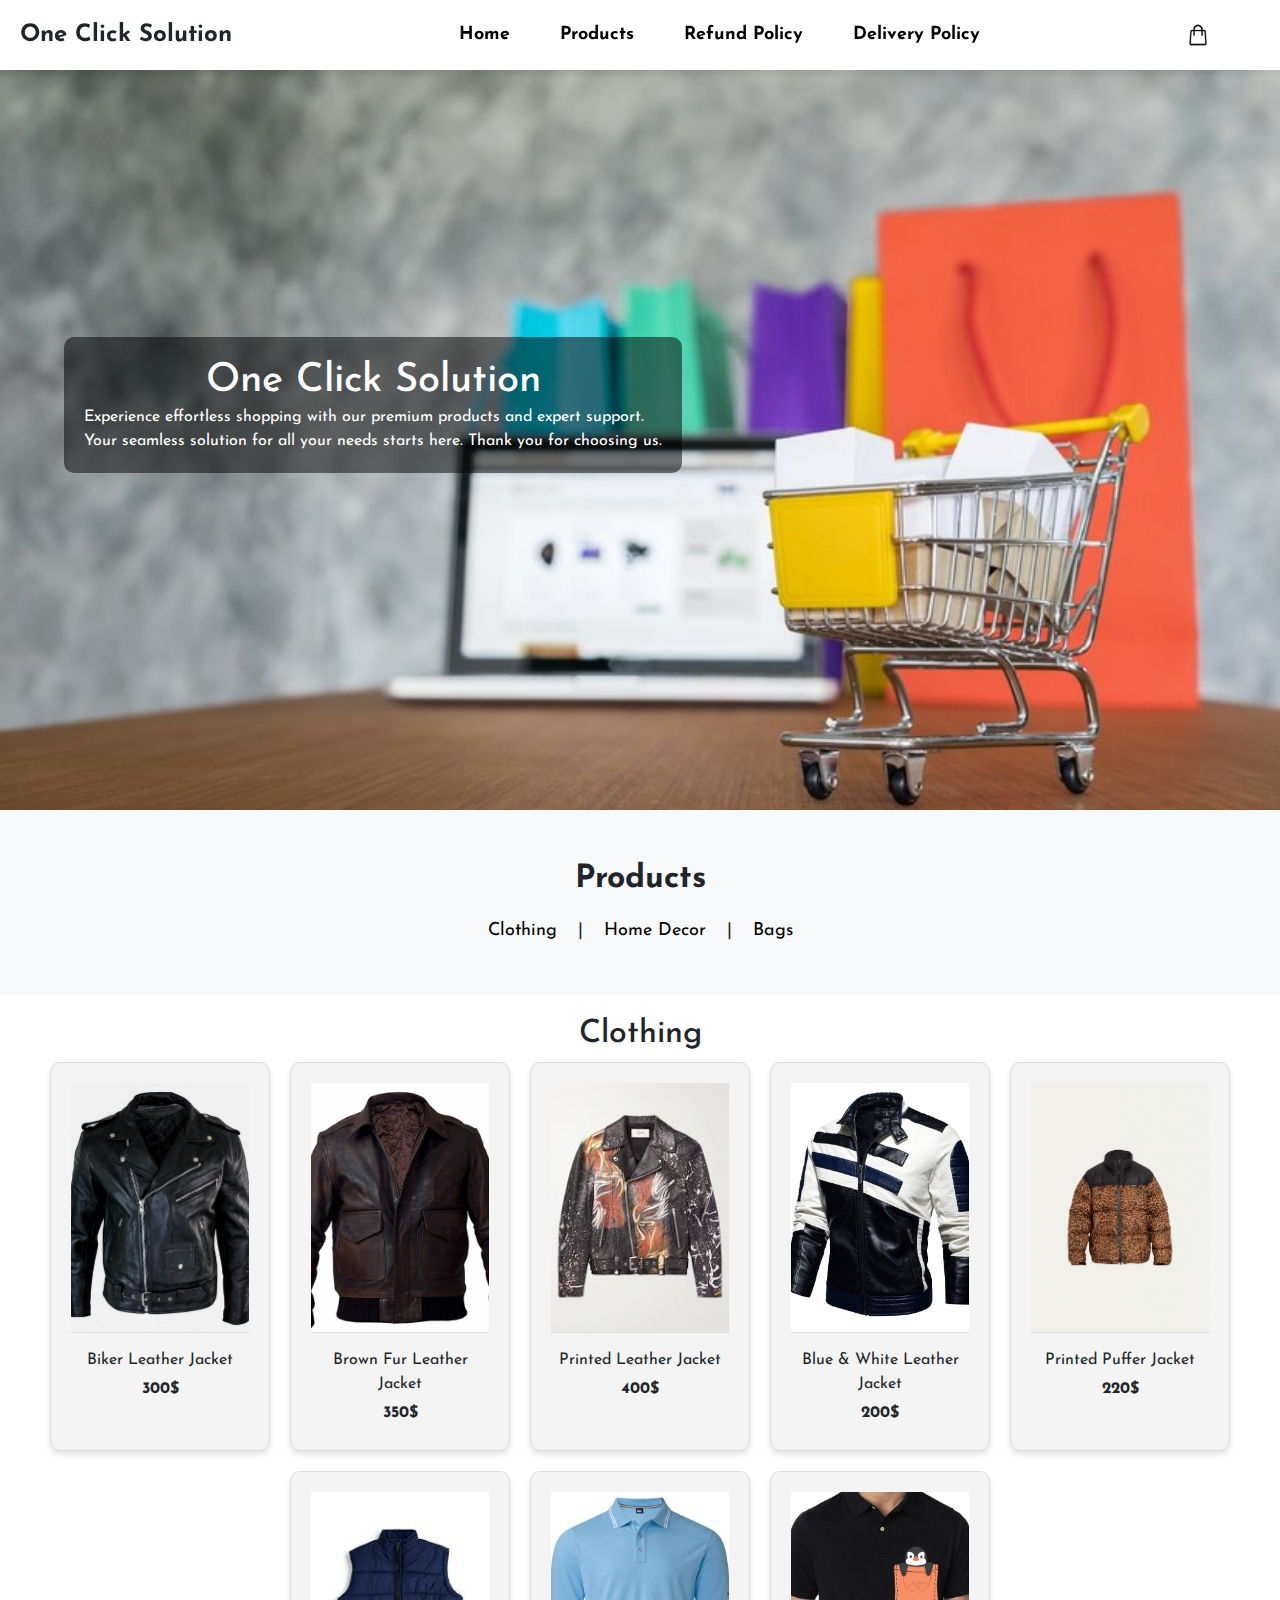
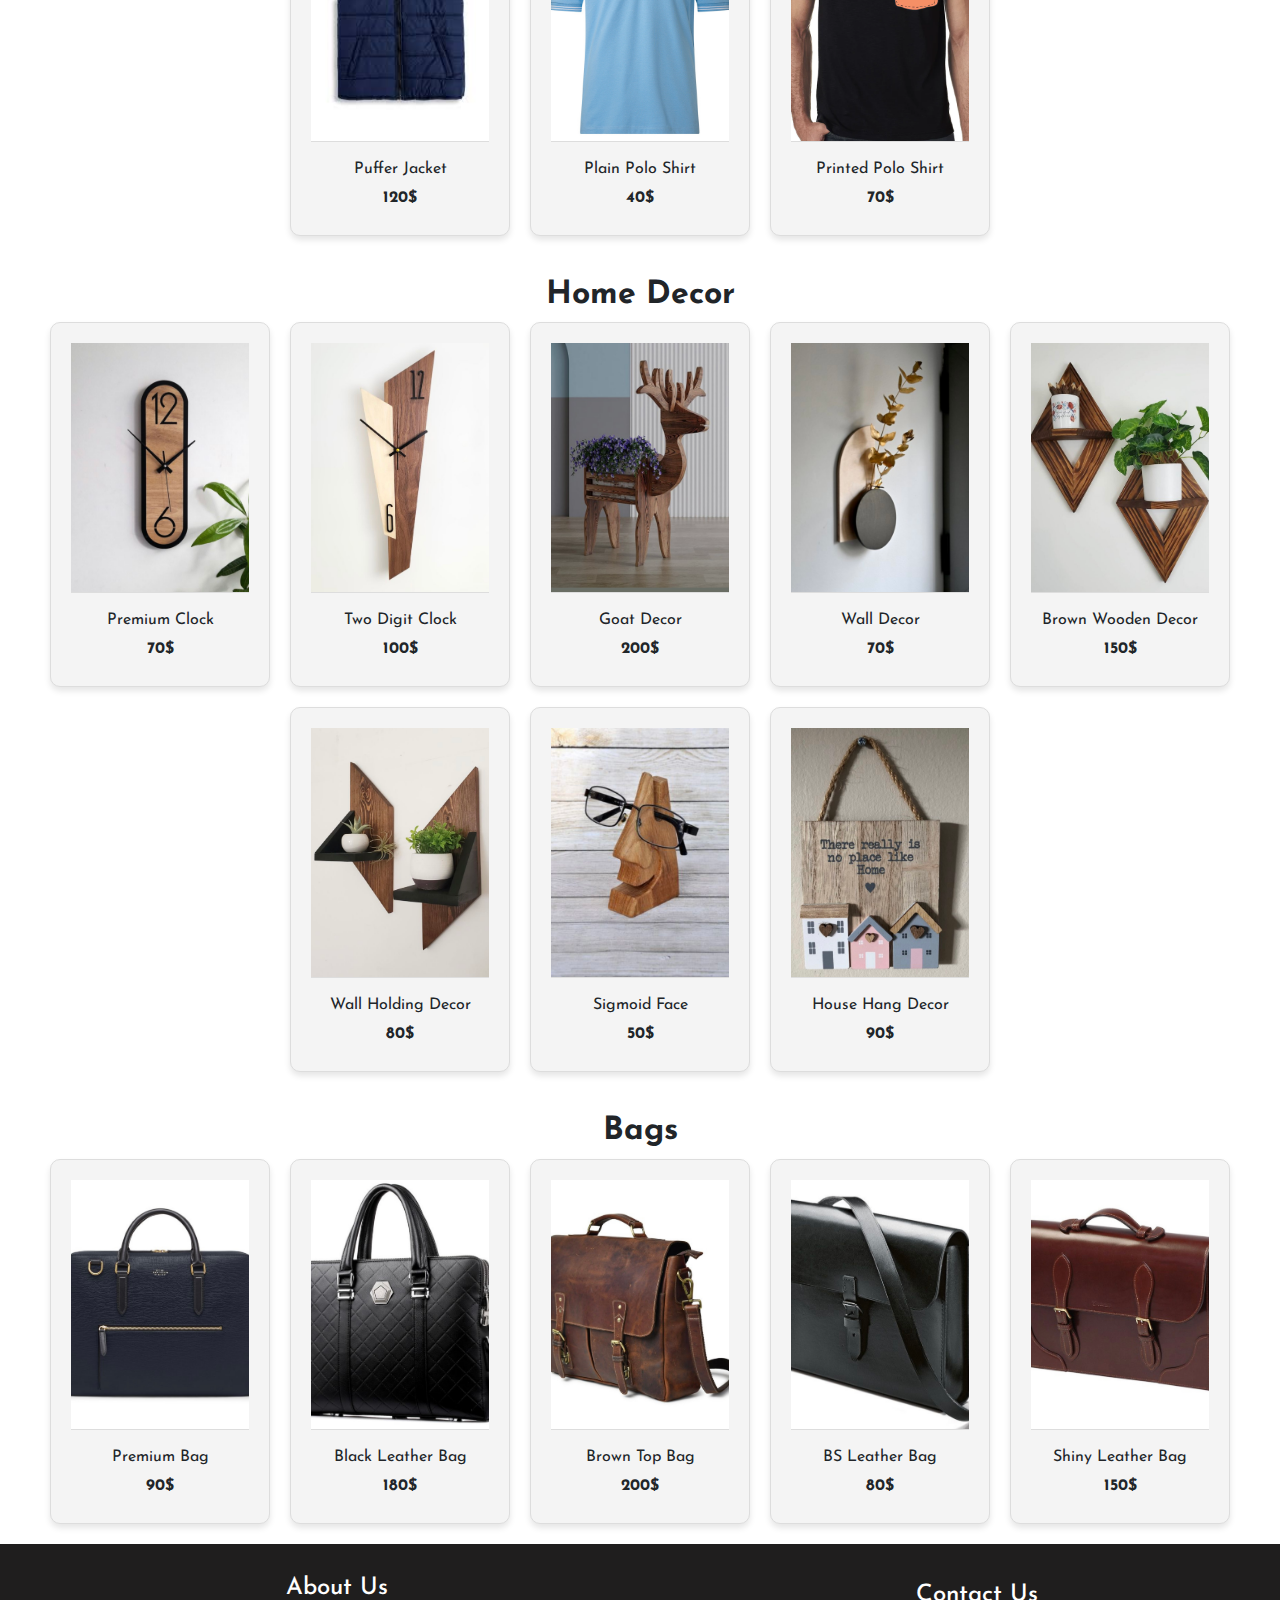
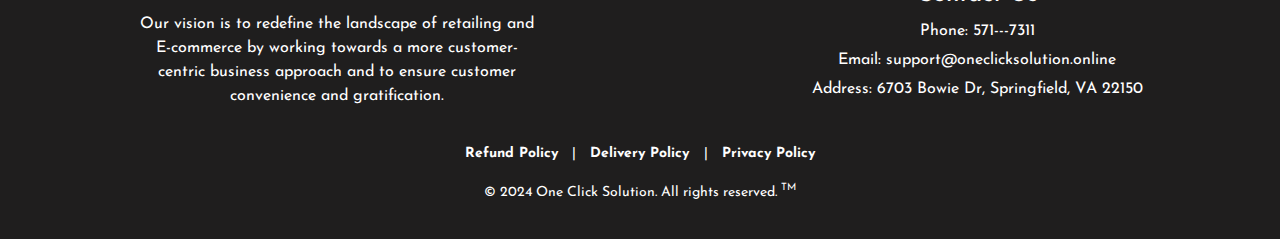
<file: index.html>
<!DOCTYPE html>
<html lang="en">
  <head>
    <meta charset="UTF-8" />
    <meta name="viewport" content="width=device-width, initial-scale=1.0" />
    <link href="https://fonts.googleapis.com/css2?family=Josefin+Sans:wght@400;600&display=swap" rel="stylesheet">
    <link href="https://stackpath.bootstrapcdn.com/bootstrap/5.1.3/css/bootstrap.min.css" rel="stylesheet">
    <title>Home - One Click Solution</title>
    <link rel="apple-touch-icon" sizes="180x180" href="favicon1/apple-touch-icon.png">
    <link rel="icon" type="image/png" sizes="32x32" href="favicon1/favicon-32x32.png">
    <link rel="icon" type="image/png" sizes="16x16" href="favicon1/favicon-16x16.png">
    <link rel="manifest" href="favicon1/site.webmanifest">
    <link rel="mask-icon" href="favicon1/safari-pinned-tab.svg" color="#5bbad5">
    <meta name="msapplication-TileColor" content="#da532c">
    <meta name="theme-color" content="#ffffff">
    <link rel="stylesheet" href="style/index.css" />
  </head>
  <body>
    <!-- Desktop Navbar -->
    <header>
      <nav class="navbar desktop-navbar">
        <div class="logo">One Click Solution</div>
        <ul class="nav-links">
          <li><a href="index.html">Home</a></li>
          <li><a href="#products">Products</a></li>
          <li><a href="refund.html">Refund Policy</a></li>
          <li><a href="dilivery.html">Delivery Policy</a></li>
        </ul>
        <div class="cart">
          <a href="cart.html">
            <img src="media/cart-icon.png" alt="Cart Icon" class="cart-icon" />
          </a>
        </div>
      </nav>
    </header>

    <!-- Mobile Navbar -->
    <header>
      <nav class="navbar mobile-navbar">
        <div class="left-icons">
          <button class="menu-toggle" id="open-menu">Menu</button>
          <a href="cart.html">
            <img src="media/cart-icon.png" alt="Cart Icon" class="cart-icon" />
          </a>
        </div>
        <div class="logo">One Click Solution</div>
        <ul class="nav-links" id="mobile-menu">
          <li><a href="index.html">Home</a></li>
          <li><a href="#products">Products</a></li>
          <li><a href="refund.html">Refund Policy</a></li>
          <li><a href="dilivery.html">Delivery Policy</a></li>
          <li><button class="menu-toggle" id="close-menu">Close</button></li>
        </ul>
      </nav>
    </header>

    <!-- Hero Section -->
    <!-- Main Image with Text Overlay -->
    <div class="main-image">
      <img src="media/home-main.jpg" alt="Main Image" />
      <div class="image-caption">
        <h1><center>One Click Solution</center></h1>
        <p>  
          Experience effortless shopping with our
          premium products and expert support. <br>Your seamless solution for all
          your needs starts here. Thank you for choosing us.
        </p>
      </div>
    </div>

    <!-- Products Section -->
    <section id="products">
      <h2><center> <strong>Products</strong></center></h2>
      <div class="product-categories">
        <a href="#clothing">Clothing</a> | 
        <a href="#home-decor">Home Decor</a> | 
        <a href="#bags">Bags</a>
      </div>
    </section>

   <!-- Sections -->
<section class="support-section" id="clothing">
  <h2><center>Clothing</center></h2>
  <div class="support-items">
      <a href="product-detail.html?item=biker-leather-jacket" class="support-item" data-name="Biker Leather Jacket" data-price="300$" data-image="media/biker-jacket.jpg">
          <img src="media/biker-jacket.jpg" alt="Biker Leather Jacket" />
          <p>Biker Leather Jacket</p>
          <p><strong>300$</strong></p>
      </a>
      <a href="product-detail.html?item=brown-fur-leather-jacket" class="support-item" data-name="Brown Fur Leather Jacket" data-price="350$" data-image="media/fur-jacket.jpg">
          <img src="media/fur-jacket.jpg" alt="Brown Fur Leather Jacket" />
          <p>Brown Fur Leather Jacket</p>
          <p><strong>350$</strong></p>
      </a>
      <a href="product-detail.html?item=printed-leather-jacket" class="support-item" data-name="Printed Leather Jacket" data-price="400$" data-image="media/printed-LJ.jpeg">
          <img src="media/printed-LJ.jpeg" alt="Printed Leather Jacket" />
          <p>Printed Leather Jacket</p>
          <p><strong>400$</strong></p>
      </a>
      <a href="product-detail.html?item=blue-white-leather-jacket" class="support-item" data-name="Blue & White Leather Jacket" data-price="200$" data-image="media/printed-LJ2.webp">
          <img src="media/printed-LJ2.webp" alt="Blue & White Leather Jacket" />
          <p>Blue & White Leather Jacket</p>
          <p><strong>200$</strong></p>
      </a>
      <a href="product-detail.html?item=printed-puffer-jacket" class="support-item" data-name="Printed Puffer Jacket" data-price="220$" data-image="media/puffer-printed.webp">
          <img src="media/puffer-printed.webp" alt="Printed Puffer Jacket" />
          <p>Printed Puffer Jacket</p>
          <p><strong>220$</strong></p>
      </a>
      <a href="product-detail.html?item=puffer-jacket" class="support-item" data-name="Puffer Jacket" data-price="120$" data-image="media/puffer-jacket.jpeg">
          <img src="media/puffer-jacket.jpeg" alt="Puffer Jacket" />
          <p>Puffer Jacket</p>
          <p><strong>120$</strong></p>
      </a>    
      <a href="product-detail.html?item=plain-polo-shirt" class="support-item" data-name="Plain Polo Shirt" data-price="40$" data-image="media/polo1.jpg">
          <img src="media/polo1.jpg" alt="Plain Polo Shirt" />
          <p>Plain Polo Shirt</p>
          <p><strong>40$</strong></p>
      </a>
      <a href="product-detail.html?item=printed-polo-shirt" class="support-item" data-name="Printed Polo Shirt" data-price="70$" data-image="media/polo.webp">
          <img src="media/polo.webp" alt="Printed Polo Shirt" />
          <p>Printed Polo Shirt</p>
          <p><strong>70$</strong></p>
      </a>  
  </div>
</section>

<section class="support-section" id="home-decor">
  <h2><center><strong>Home Decor</strong></center></h2>
  <div class="support-items">
      <a href="product-detail.html?item=premium-clock" class="support-item" data-name="Premium Clock" data-price="70$" data-image="media/decor1.png">
          <img src="media/decor1.png" alt="Premium Clock" />
          <p>Premium Clock</p>
          <p><strong>70$</strong></p>
      </a>
      <a href="product-detail.html?item=two-digit-clock" class="support-item" data-name="Two Digit Clock" data-price="100$" data-image="media/decor2.png">
          <img src="media/decor2.png" alt="Two Digit Clock" />
          <p>Two Digit Clock</p>
          <p><strong>100$</strong></p>
      </a>
      <a href="product-detail.html?item=goat-decor" class="support-item" data-name="Goat Decor" data-price="200$" data-image="media/decor3.png">
          <img src="media/decor3.png" alt="Goat Decor" />
          <p>Goat Decor</p>
          <p><strong>200$</strong></p>
      </a>
      <a href="product-detail.html?item=wall-decor" class="support-item" data-name="Wall Decor" data-price="70$" data-image="media/decor4.png">
          <img src="media/decor4.png" alt="Wall Decor" />
          <p>Wall Decor</p>
          <p><strong>70$</strong></p>
      </a>
      <a href="product-detail.html?item=brown-wooden-decor" class="support-item" data-name="Brown Wooden Decor" data-price="150$" data-image="media/decor5.png">
          <img src="media/decor5.png" alt="Brown Wooden Decor" />
          <p>Brown Wooden Decor</p>
          <p><strong>150$</strong></p>
      </a>
      <a href="product-detail.html?item=wall-holding-decor" class="support-item" data-name="Wall Holding Decor" data-price="80$" data-image="media/decor6.png">
          <img src="media/decor6.png" alt="Wall Holding Decor" />
          <p>Wall Holding Decor</p>
          <p><strong>80$</strong></p>
      </a>
      <a href="product-detail.html?item=sigmoid-face" class="support-item" data-name="Sigmoid Face" data-price="50$" data-image="media/decor7.png">
          <img src="media/decor7.png" alt="Sigmoid Face" />
          <p>Sigmoid Face</p>
          <p><strong>50$</strong></p>
      </a>
      <a href="product-detail.html?item=house-hang-decor" class="support-item" data-name="House Hang Decor" data-price="90$" data-image="media/decor8.png">
          <img src="media/decor8.png" alt="House Hang Decor" />
          <p>House Hang Decor</p>
          <p><strong>90$</strong></p>
      </a>      
  </div>
</section>

<section class="support-section" id="bags">
  <h2><center><strong>Bags</strong></center></h2>
  <div class="support-items">
      <a href="product-detail.html?item=premium-bag" class="support-item" data-name="Premium Bag" data-price="90$" data-image="media/bag1.png">
          <img src="media/bag1.png" alt="Premium Bag" />
          <p>Premium Bag</p>
          <p><strong>90$</strong></p>
      </a>
      <a href="product-detail.html?item=black-leather-bag" class="support-item" data-name="Black Leather Bag" data-price="180$" data-image="media/bag2.png">
          <img src="media/bag2.png" alt="Black Leather Bag" />
          <p>Black Leather Bag</p>
          <p><strong>180$</strong></p>
      </a>
      <a href="product-detail.html?item=brown-top-bag" class="support-item" data-name="Brown Top Bag" data-price="200$" data-image="media/bag3.png">
          <img src="media/bag3.png" alt="Brown Top Bag" />
          <p>Brown Top Bag</p>
          <p><strong>200$</strong></p>
      </a>
      <a href="product-detail.html?item=bs-leather-bag" class="support-item" data-name="BS Leather Bag" data-price="80$" data-image="media/bag4.png">
          <img src="media/bag4.png" alt="BS Leather Bag" />
          <p>BS Leather Bag</p>
          <p><strong>80$</strong></p>
      </a>
      <a href="product-detail.html?item=shiny-leather-bag" class="support-item" data-name="Shiny Leather Bag" data-price="150$" data-image="media/bag5.png">
          <img src="media/bag5.png" alt="Shiny Leather Bag" />
          <p>Shiny Leather Bag</p>
          <p><strong>150$</strong></p>
      </a>
  </div>
</section>



    <!-- Footer -->
    <footer class="footer">
      <div class="footer-content">
          <div class="footer-section about-us">
              <h3>About Us</h3>
              <p>Our vision is to redefine the landscape of retailing and E-commerce by working towards a more customer-centric business approach and to ensure customer convenience and gratification.</p>
          </div>
          <div class="footer-section contact-us">
              <h3>Contact Us</h3>
              <p>Phone: 571---7311</p>
              <p>Email: support@oneclicksolution.online</p>
              <p>Address: 6703 Bowie Dr, Springfield, VA 22150</p>
          </div>
      </div>
      <div class="footer-bottom">
          
          <p><a href="refund.html"><strong>Refund Policy</strong></a> | <a href="dilivery.html"> <strong >Delivery Policy </strong></a> | <a href="privacy.html"><strong> Privacy Policy </strong></a></p>
          <p>&copy; 2024 One Click Solution. All rights reserved. <span class="trademark">TM</span></p>
      </div>
  </footer>

    <script src="script.js"></script>
  </body>
</html>
</file>
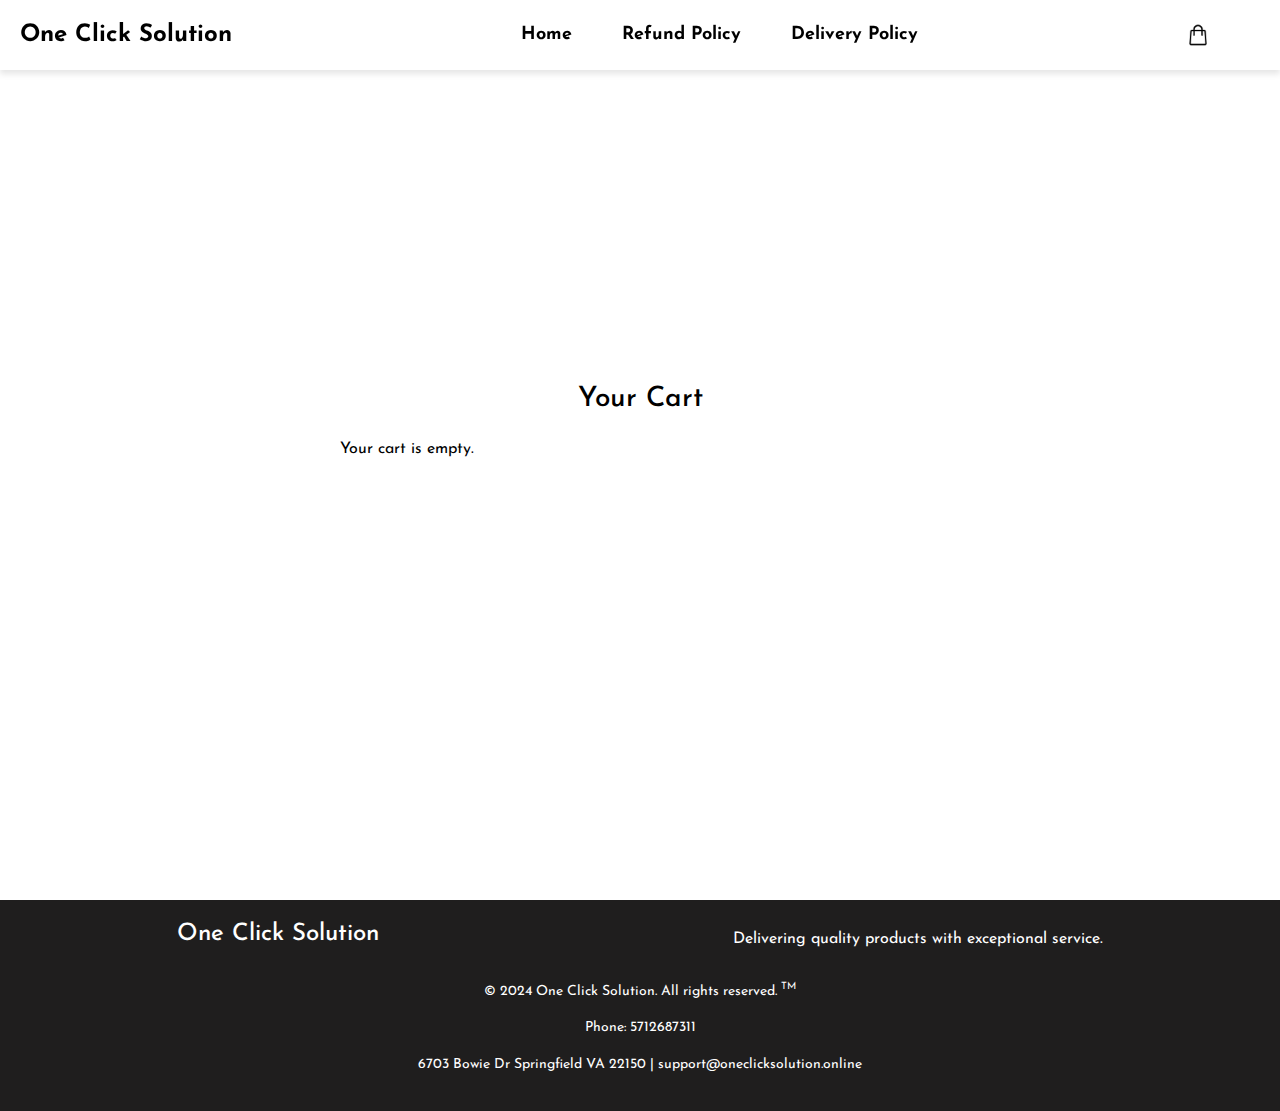
<file: cart.html>
<!DOCTYPE html>
<html lang="en">
  <head>
    <meta charset="UTF-8" />
    <meta name="viewport" content="width=device-width, initial-scale=1.0" />
    <link
      href="https://fonts.googleapis.com/css2?family=Josefin+Sans:wght@400;600&display=swap"
      rel="stylesheet"
    />
    <link
      href="https://stackpath.bootstrapcdn.com/bootstrap/5.1.3/css/bootstrap.min.css"
      rel="stylesheet"
    />
    <link rel="stylesheet" href="style/cart.css" />
    <link rel="stylesheet" href="style/index.css" />
    <link rel="apple-touch-icon" sizes="180x180" href="favicon1/apple-touch-icon.png">
    <link rel="icon" type="image/png" sizes="32x32" href="favicon1/favicon-32x32.png">
    <link rel="icon" type="image/png" sizes="16x16" href="favicon1/favicon-16x16.png">
    <link rel="manifest" href="favicon1/site.webmanifest">
    <link rel="mask-icon" href="favicon1/safari-pinned-tab.svg" color="#5bbad5">
    <meta name="msapplication-TileColor" content="#da532c">
    <meta name="theme-color" content="#ffffff">
    <title>Your Cart - One Click Solution</title>
  </head>
  <body>
    <!-- Desktop Navbar -->
    <header>
      <nav class="navbar desktop-navbar">
        <div class="logo">One Click Solution</div>
        <ul class="nav-links">
          <li><a href="index.html">Home</a></li>
          <li><a href="refund.html">Refund Policy</a></li>
          <li><a href="dilivery.html">Delivery Policy</a></li>
        </ul>
        <div class="cart">
          <a href="cart.html">
            <img src="media/cart-icon.png" alt="Cart Icon" class="cart-icon" />
          </a>
        </div>
      </nav>
    </header>

    <!-- Mobile Navbar -->
    <header>
      <nav class="navbar mobile-navbar">
        <div class="left-icons">
          <button class="menu-toggle" id="open-menu">Menu</button>
          <a href="cart.html">
            <img src="media/cart-icon.png" alt="Cart Icon" class="cart-icon" />
          </a>
        </div>
        <div class="logo">One Click Solution</div>
        <ul class="nav-links" id="mobile-menu">
          <li><a href="index.html">Home</a></li>
          <li><a href="refund.html">Refund Policy</a></li>
          <li><a href="dilivery.html">Delivery Policy</a></li>
          <li><button class="menu-toggle" id="close-menu">Close</button></li>
        </ul>
      </nav>
    </header>

    <!-- Cart Page -->
<main>
    <div class="cart-container">
      <h2>Your Cart</h2>
      <div id="cartItems"></div>
      <p id="cartTotal"></p>
      <button class="btn" id="clearCartButton">Clear Cart</button>
      <button class="btn" id="checkoutButton">Proceed to Checkout</button>
    </div>
  </main>


    <!-- Footer -->
    <footer class="footer">
        <div class="footer-content">
          <h3>One Click Solution</h3>
          <p>Delivering quality products with exceptional service.</p>
        </div>
        <div class="footer-bottom">
          <p>
            &copy; 2024 One Click Solution. All rights reserved.
            <span class="trademark">TM</span>
          </p>
          <p>Phone: 5712687311</p>
          <p>
            6703 Bowie Dr Springfield VA 22150 | support@oneclicksolution.online
          </p>
        </div>
      </footer>
      <script src="script.js"></script>
      <script src="cart.js"></script>

    </body>
    </html>
</file>
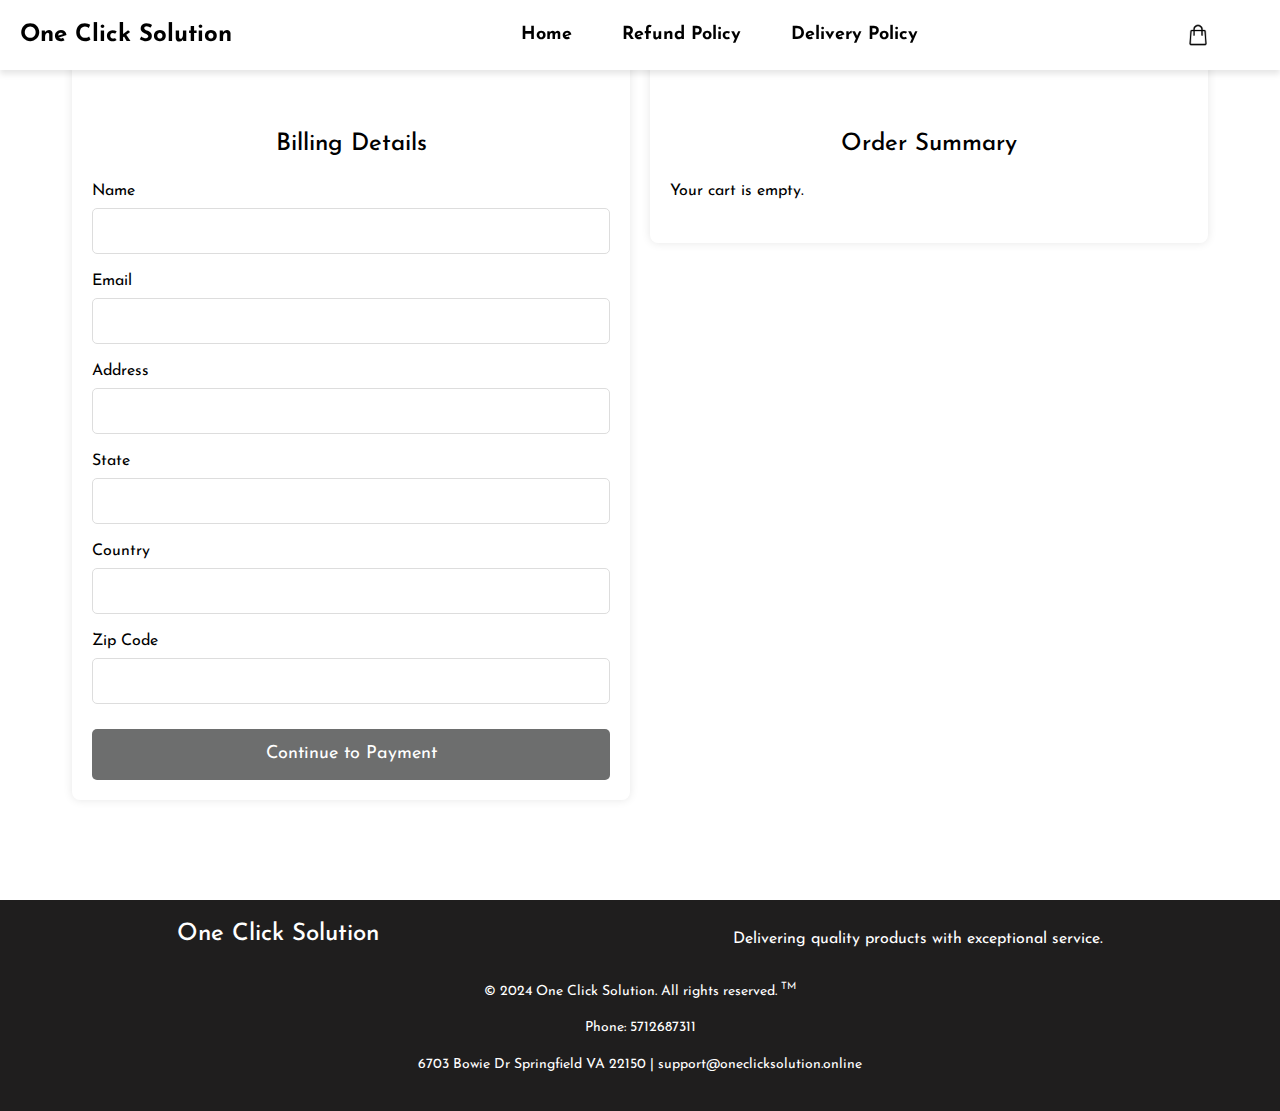
<file: checkout.html>
<!DOCTYPE html>
<html lang="en">
  <head>
    <meta charset="UTF-8" />
    <meta name="viewport" content="width=device-width, initial-scale=1.0" />
    <link
      href="https://fonts.googleapis.com/css2?family=Josefin+Sans:wght@400;600&display=swap"
      rel="stylesheet"
    />
    <link
      href="https://stackpath.bootstrapcdn.com/bootstrap/5.1.3/css/bootstrap.min.css"
      rel="stylesheet"
    />
    <link rel="stylesheet" href="style/checkout.css" />
    <link rel="stylesheet" href="style/index.css" />
    <link
      rel="apple-touch-icon"
      sizes="180x180"
      href="favicon1/apple-touch-icon.png"
    />
    <link
      rel="icon"
      type="image/png"
      sizes="32x32"
      href="favicon1/favicon-32x32.png"
    />
    <link
      rel="icon"
      type="image/png"
      sizes="16x16"
      href="favicon1/favicon-16x16.png"
    />
    <link rel="manifest" href="favicon1/site.webmanifest" />
    <link
      rel="mask-icon"
      href="favicon1/safari-pinned-tab.svg"
      color="#5bbad5"
    />
    <meta name="msapplication-TileColor" content="#da532c" />
    <meta name="theme-color" content="#ffffff" />
    <title>Checkout - One Click Solution</title>
  </head>
  <body>
    <!-- Desktop Navbar -->
    <header>
      <nav class="navbar desktop-navbar">
        <div class="logo">One Click Solution</div>
        <ul class="nav-links">
          <li><a href="index.html">Home</a></li>
          <li><a href="refund.html">Refund Policy</a></li>
          <li><a href="dilivery.html">Delivery Policy</a></li>
        </ul>
        <div class="cart">
          <a href="cart.html">
            <img src="media/cart-icon.png" alt="Cart Icon" class="cart-icon" />
          </a>
        </div>
      </nav>
    </header>

    <!-- Mobile Navbar -->
    <header>
      <nav class="navbar mobile-navbar">
        <div class="left-icons">
          <button class="menu-toggle" id="open-menu">Menu</button>
          <a href="cart.html">
            <img src="media/cart-icon.png" alt="Cart Icon" class="cart-icon" />
          </a>
        </div>
        <div class="logo">One Click Solution</div>
        <ul class="nav-links" id="mobile-menu">
          <li><a href="index.html">Home</a></li>
          <li><a href="refund.html">Refund Policy</a></li>
          <li><a href="dilivery.html">Delivery Policy</a></li>
          <li><button class="menu-toggle" id="close-menu">Close</button></li>
        </ul>
      </nav>
    </header>

    <main>
      <div class="checkout-container">
        <div class="form-container">
          <h2>Billing Details</h2>
          <form id="checkoutForm">
            <label for="name">Name</label>
            <input type="text" id="name" name="name" required />

            <label for="email">Email</label>
            <input type="email" id="email" name="email" required />

            <label for="address">Address</label>
            <input type="text" id="address" name="address" required />

            <label for="state">State</label>
            <input type="text" id="state" name="state" required />

            <label for="country">Country</label>
            <input type="text" id="country" name="country" required />

            <label for="zip">Zip Code</label>
            <input type="text" id="zip" name="zip" required />

            <button type="button" class="btn" onclick="redirectToPayment()">
              Continue to Payment
            </button>
          </form>
        </div>
        <div class="order-summary">
          <h2>Order Summary</h2>
          <div id="orderItems"></div>
          <p id="orderTotal"></p>
        </div>
      </div>
    </main>

    <script src="checkout.js"></script>
    <script>
      function redirectToPayment() {
        window.location.href = "payment.html"; // Redirect to the payment page
      }
    </script>
    <script src="checkout.js"></script>
    <script src="script.js"></script>
    <script src="cart.js"></script>

    <!-- Footer -->
    <footer class="footer">
      <div class="footer-content">
        <h3>One Click Solution</h3>
        <p>Delivering quality products with exceptional service.</p>
      </div>
      <div class="footer-bottom">
        <p>
          &copy; 2024 One Click Solution. All rights reserved.
          <span class="trademark">TM</span>
        </p>
        <p>Phone: 5712687311</p>
        <p>
          6703 Bowie Dr Springfield VA 22150 | support@oneclicksolution.online
        </p>
      </div>
    </footer>
    <script src="script.js"></script>
  </body>
</html>
</file>
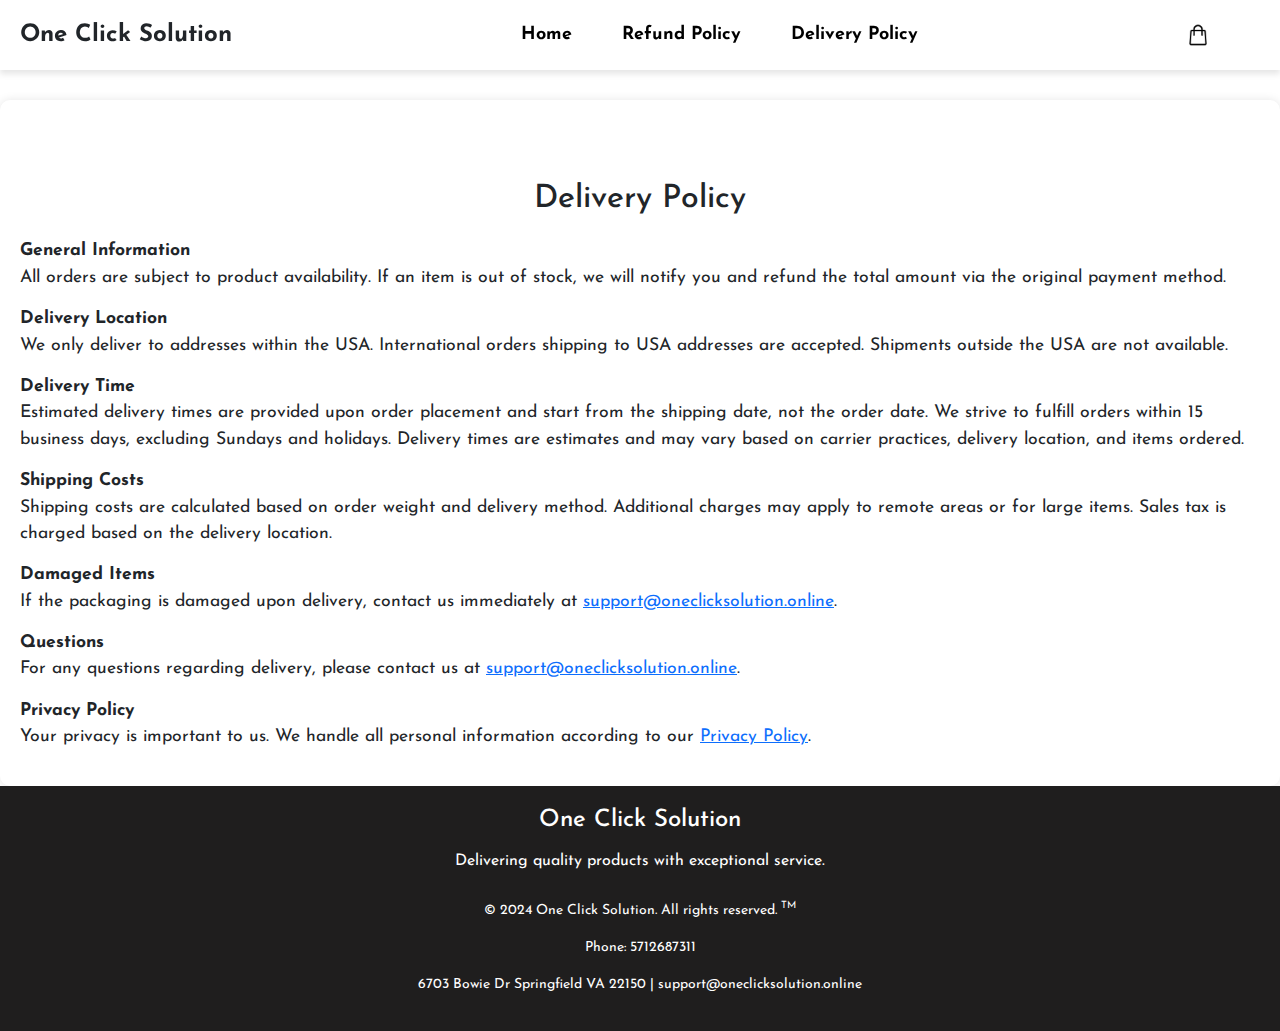
<file: dilivery.html>
<!DOCTYPE html>
<html lang="en">
  <head>
    <meta charset="UTF-8" />
    <meta name="viewport" content="width=device-width, initial-scale=1.0" />
    <link
      href="https://fonts.googleapis.com/css2?family=Josefin+Sans:wght@400;600&display=swap"
      rel="stylesheet"
    />
    <link
      href="https://stackpath.bootstrapcdn.com/bootstrap/5.1.3/css/bootstrap.min.css"
      rel="stylesheet"
    />
    <link rel="stylesheet" href="style/dilivery.css" />
    <link rel="stylesheet" href="style/index.css" />
    <link rel="apple-touch-icon" sizes="180x180" href="favicon1/apple-touch-icon.png">
    <link rel="icon" type="image/png" sizes="32x32" href="favicon1/favicon-32x32.png">
    <link rel="icon" type="image/png" sizes="16x16" href="favicon1/favicon-16x16.png">
    <link rel="manifest" href="favicon1/site.webmanifest">
    <link rel="mask-icon" href="favicon1/safari-pinned-tab.svg" color="#5bbad5">
    <meta name="msapplication-TileColor" content="#da532c">
    <meta name="theme-color" content="#ffffff">
    <title>Delivery Policy - One Click Solution</title>
  </head>
  <body>
    <!-- Desktop Navbar -->
    <header>
      <nav class="navbar desktop-navbar">
        <div class="logo">One Click Solution</div>
        <ul class="nav-links">
          <li><a href="index.html">Home</a></li>
          <li><a href="refund.html">Refund Policy</a></li>
          <li><a href="dilivery.html">Delivery Policy</a></li>
        </ul>
        <div class="cart">
          <a href="cart.html">
            <img src="media/cart-icon.png" alt="Cart Icon" class="cart-icon" />
          </a>
        </div>
      </nav>
    </header>

    <!-- Mobile Navbar -->
    <header>
      <nav class="navbar mobile-navbar">
        <div class="left-icons">
          <button class="menu-toggle" id="open-menu">Menu</button>
          <a href="cart.html">
            <img src="media/cart-icon.png" alt="Cart Icon" class="cart-icon" />
          </a>
        </div>
        <div class="logo">One Click Solution</div>
        <ul class="nav-links" id="mobile-menu">
          <li><a href="index.html">Home</a></li>
          <li><a href="refund.html">Refund Policy</a></li>
          <li><a href="dilivery.html">Delivery Policy</a></li>
          <li><button class="menu-toggle" id="close-menu">Close</button></li>
        </ul>
      </nav>
    </header>

    <main>
        <section class="policy-section">
            <h1>Delivery Policy</h1>
            <p><strong>General Information</strong><br>
            All orders are subject to product availability. If an item is out of stock, we will notify you and refund the total amount via the original payment method.</p>
            
            <p><strong>Delivery Location</strong><br>
            We only deliver to addresses within the USA. International orders shipping to USA addresses are accepted. Shipments outside the USA are not available.</p>
            
            <p><strong>Delivery Time</strong><br>
            Estimated delivery times are provided upon order placement and start from the shipping date, not the order date. We strive to fulfill orders within 15 business days, excluding Sundays and holidays. Delivery times are estimates and may vary based on carrier practices, delivery location, and items ordered.</p>
            
            <p><strong>Shipping Costs</strong><br>
            Shipping costs are calculated based on order weight and delivery method. Additional charges may apply to remote areas or for large items. Sales tax is charged based on the delivery location.</p>
            
            <p><strong>Damaged Items</strong><br>
            If the packaging is damaged upon delivery, contact us immediately at <a href="mailto:support@oneclicksolution.online">support@oneclicksolution.online</a>.</p>
            
            <p><strong>Questions</strong><br>
            For any questions regarding delivery, please contact us at <a href="mailto:support@oneclicksolution.online">support@oneclicksolution.online</a>.</p>
            
            <p><strong>Privacy Policy</strong><br>
            Your privacy is important to us. We handle all personal information according to our <a href="privacy.html">Privacy Policy</a>.</p>
        </section>
    </main>

    <!-- Footer -->
    <footer class="footer">
        <div class="footer-content">
          <h3>One Click Solution</h3>
          <p>Delivering quality products with exceptional service.</p>
        </div>
        <div class="footer-bottom">
          <p>
            &copy; 2024 One Click Solution. All rights reserved.
            <span class="trademark">TM</span>
          </p>
          <p>Phone: 5712687311</p>
          <p>
            6703 Bowie Dr Springfield VA 22150 | support@oneclicksolution.online
          </p>
        </div>
      </footer>
      <script src="script.js"></script>

    </body>
    </html>
</file>
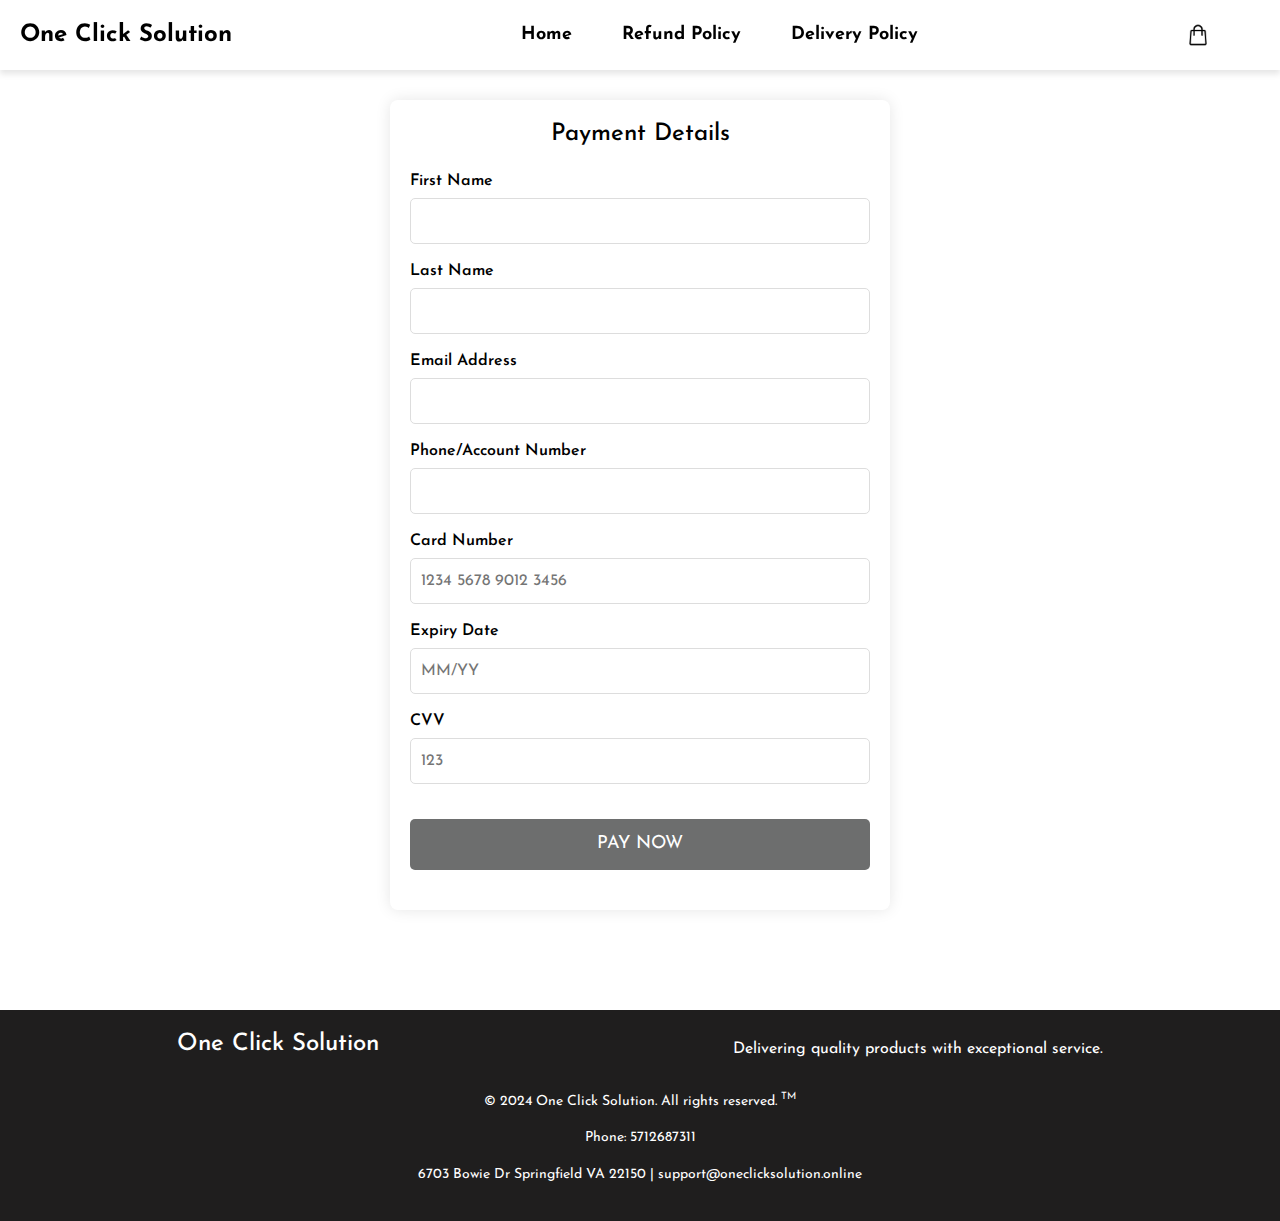
<file: payment.html>
<!DOCTYPE html>
<html lang="en">
  <head>
    <meta charset="UTF-8" />
    <meta name="viewport" content="width=device-width, initial-scale=1.0" />
    <link
      href="https://fonts.googleapis.com/css2?family=Josefin+Sans:wght@400;600&display=swap"
      rel="stylesheet"
    />
    <link
      href="https://stackpath.bootstrapcdn.com/bootstrap/5.1.3/css/bootstrap.min.css"
      rel="stylesheet"
    />
    <link rel="stylesheet" href="style/payment.css" />
    <link rel="stylesheet" href="style/index.css" />
    <link rel="apple-touch-icon" sizes="180x180" href="favicon1/apple-touch-icon.png">
    <link rel="icon" type="image/png" sizes="32x32" href="favicon1/favicon-32x32.png">
    <link rel="icon" type="image/png" sizes="16x16" href="favicon1/favicon-16x16.png">
    <link rel="manifest" href="favicon1/site.webmanifest">
    <link rel="mask-icon" href="favicon1/safari-pinned-tab.svg" color="#5bbad5">
    <meta name="msapplication-TileColor" content="#da532c">
    <meta name="theme-color" content="#ffffff">
    <title>Payment Details - One Click Solution</title>
  </head>
  <body>
    <!-- Desktop Navbar -->
    <header>
      <nav class="navbar desktop-navbar">
        <div class="logo">One Click Solution</div>
        <ul class="nav-links">
          <li><a href="index.html">Home</a></li>
          <li><a href="refund.html">Refund Policy</a></li>
          <li><a href="dilivery.html">Delivery Policy</a></li>
        </ul>
        <div class="cart">
          <a href="cart.html">
            <img src="media/cart-icon.png" alt="Cart Icon" class="cart-icon" />
          </a>
        </div>
      </nav>
    </header>

    <!-- Mobile Navbar -->
    <header>
      <nav class="navbar mobile-navbar">
        <div class="left-icons">
          <button class="menu-toggle" id="open-menu">Menu</button>
          <a href="cart.html">
            <img src="media/cart-icon.png" alt="Cart Icon" class="cart-icon" />
          </a>
        </div>
        <div class="logo">One Click Solution</div>
        <ul class="nav-links" id="mobile-menu">
          <li><a href="index.html">Home</a></li>
          <li><a href="refund.html">Refund Policy</a></li>
          <li><a href="dilivery.html">Delivery Policy</a></li>
          <li><button class="menu-toggle" id="close-menu">Close</button></li>
        </ul>
      </nav>
    </header>

    <main>
        <div class="payment-container">
            <h2>Payment Details</h2>
            <form id="payment-form" class="payment-form">
                <div class="form-group">
                    <label for="first-name">First Name</label>
                    <input type="text" id="first-name" required>
                    <span class="error" id="first-name-error">First name is required.</span>
                </div>
                <div class="form-group">
                    <label for="last-name">Last Name</label>
                    <input type="text" id="last-name" required>
                    <span class="error" id="last-name-error">Last name is required.</span>
                </div>
                <div class="form-group">
                    <label for="email">Email Address</label>
                    <input type="email" id="email" required>
                    <span class="error" id="email-error">Enter a valid email address.</span>
                </div>
                <div class="form-group">
                    <label for="phone">Phone/Account Number</label>
                    <input type="text" id="phone" required>
                    <span class="error" id="phone-error">Phone/Account number is required.</span>
                </div>
                
    
                <!-- Credit Card Information -->
                <div class="form-group">
                    <label for="card-number">Card Number</label>
                    <input type="text" id="card-number" required placeholder="1234 5678 9012 3456">
                </div>
                <div class="form-group">
                    <label for="expiry-date">Expiry Date</label>
                    <input type="text" id="expiry-date" required placeholder="MM/YY">
                </div>
                <div class="form-group">
                    <label for="cvv">CVV</label>
                    <input type="text" id="cvv" required placeholder="123">
                </div>
    
                <button type="submit" class="btn">PAY NOW</button>
                <div id="payment-message"></div>
            </form>
        </div>
    </main>
    
    <script>
        document.getElementById('payment-form').addEventListener('submit', function(event) {
            event.preventDefault();
        
            // Simulate successful payment with an alert
            alert("Payment successful! Your order has been placed.");
        
            // Clear form data after submission
            document.getElementById('payment-form').reset();
            
            // Optionally display a success message on the page
            document.getElementById('payment-message').textContent = "Payment successful! Your order has been placed.";
            
            // Redirect to the home page after the alert
            window.location.href = "index.html"; // Change to your home page URL
        });
    </script>
       
      <!-- <script>
        document.getElementById('paymentForm').addEventListener('submit', function(event) {
          event.preventDefault();
          // Simulate payment processing
          document.getElementById('paymentStatus').innerHTML = "<p>Your payment was successful! Your order will reach you shortly.</p>";
          document.getElementById('paymentForm').reset(); // Clear form data
        });
      </script> -->

    <!-- Footer -->
    <footer class="footer">
        <div class="footer-content">
          <h3>One Click Solution</h3>
          <p>Delivering quality products with exceptional service.</p>
        </div>
        <div class="footer-bottom">
          <p>
            &copy; 2024 One Click Solution. All rights reserved.
            <span class="trademark">TM</span>
          </p>
          <p>Phone: 5712687311</p>
          <p>
            6703 Bowie Dr Springfield VA 22150 | support@oneclicksolution.online
          </p>
        </div>
      </footer>
      <script src="script.js"></script>

    </body>
    </html>
</file>
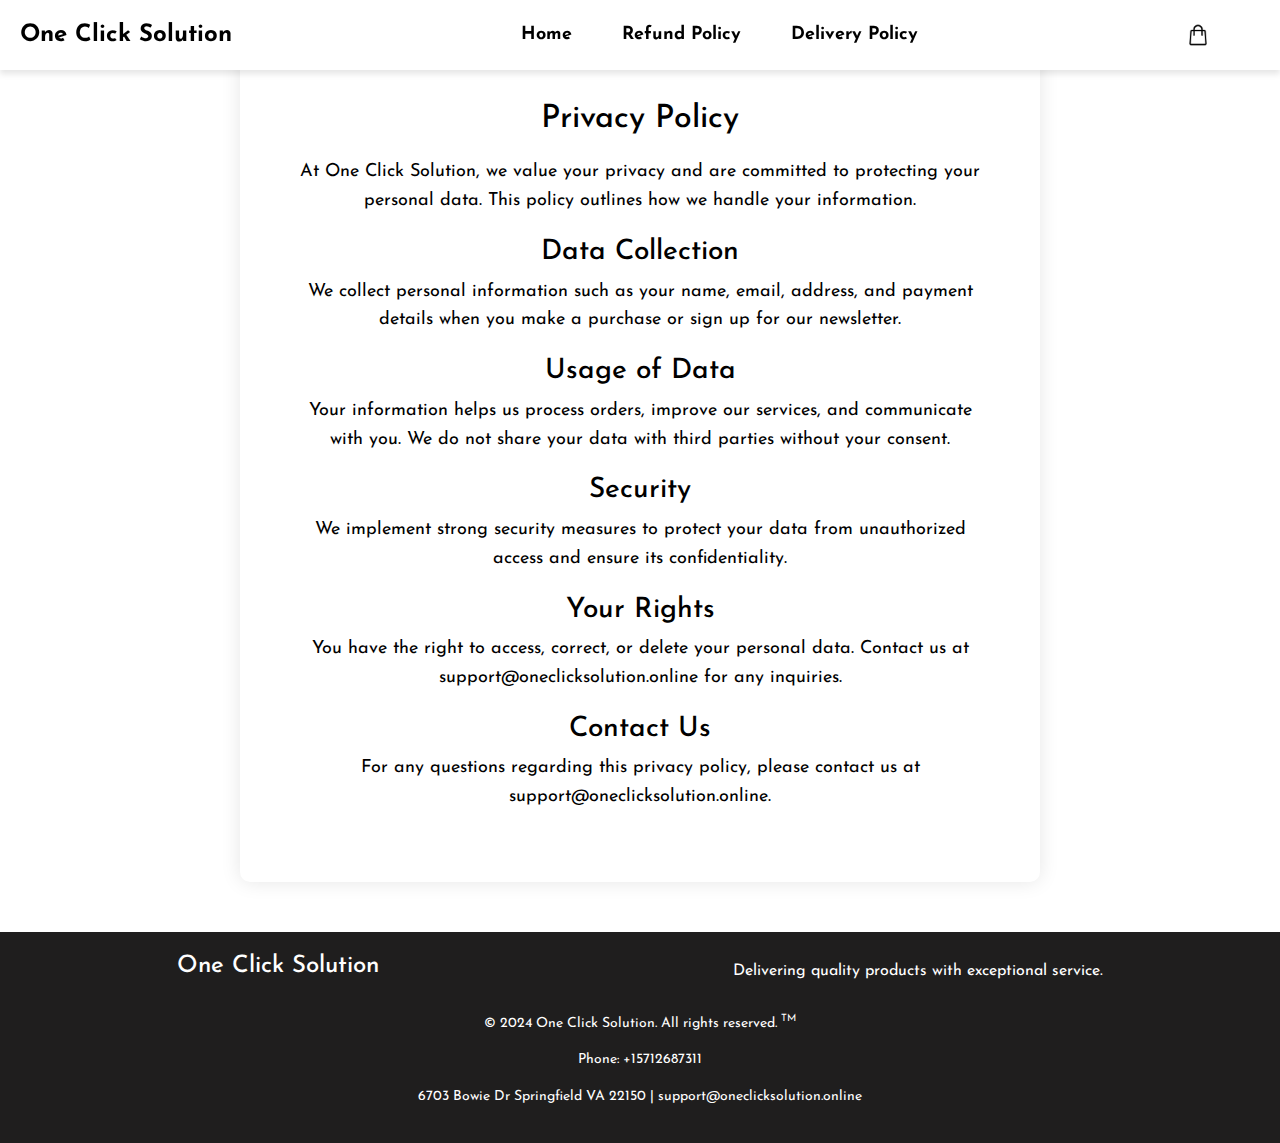
<file: privacy.html>
<!DOCTYPE html>
<html lang="en">
  <head>
    <meta charset="UTF-8" />
    <meta name="viewport" content="width=device-width, initial-scale=1.0" />
    <link
      href="https://fonts.googleapis.com/css2?family=Josefin+Sans:wght@400;600&display=swap"
      rel="stylesheet"
    />
    <link
      href="https://stackpath.bootstrapcdn.com/bootstrap/5.1.3/css/bootstrap.min.css"
      rel="stylesheet"
    />
    <link rel="stylesheet" href="style/privacy.css" />
    <link rel="stylesheet" href="style/index.css" />
    <link rel="apple-touch-icon" sizes="180x180" href="favicon1/apple-touch-icon.png">
    <link rel="icon" type="image/png" sizes="32x32" href="favicon1/favicon-32x32.png">
    <link rel="icon" type="image/png" sizes="16x16" href="favicon1/favicon-16x16.png">
    <link rel="manifest" href="favicon1/site.webmanifest">
    <link rel="mask-icon" href="favicon1/safari-pinned-tab.svg" color="#5bbad5">
    <meta name="msapplication-TileColor" content="#da532c">
    <meta name="theme-color" content="#ffffff">
    <title>Privacy Policy - One Click Solution</title>
  </head>
  <body>
    <!-- Desktop Navbar -->
    <header>
      <nav class="navbar desktop-navbar">
        <div class="logo">One Click Solution</div>
        <ul class="nav-links">
          <li><a href="index.html">Home</a></li>
          <li><a href="refund.html">Refund Policy</a></li>
          <li><a href="dilivery.html">Delivery Policy</a></li>
        </ul>
        <div class="cart">
          <a href="cart.html">
            <img src="media/cart-icon.png" alt="Cart Icon" class="cart-icon" />
          </a>
        </div>
      </nav>
    </header>

    <div class="privacy-policy-container">
        <h2>Privacy Policy</h2>
        <p>At One Click Solution, we value your privacy and are committed to protecting your personal data. This policy outlines how we handle your information.</p>
        <h3>Data Collection</h3>
        <p>We collect personal information such as your name, email, address, and payment details when you make a purchase or sign up for our newsletter.</p>
        <h3>Usage of Data</h3>
        <p>Your information helps us process orders, improve our services, and communicate with you. We do not share your data with third parties without your consent.</p>
        <h3>Security</h3>
        <p>We implement strong security measures to protect your data from unauthorized access and ensure its confidentiality.</p>
        <h3>Your Rights</h3>
        <p>You have the right to access, correct, or delete your personal data. Contact us at support@oneclicksolution.online for any inquiries.</p>
        <h3>Contact Us</h3>
        <p>For any questions regarding this privacy policy, please contact us at support@oneclicksolution.online.</p>
    </div>

    <!-- Mobile Navbar -->
    <header>
      <nav class="navbar mobile-navbar">
        <div class="left-icons">
          <button class="menu-toggle" id="open-menu">Menu</button>
          <a href="cart.html">
            <img src="media/cart-icon.png" alt="Cart Icon" class="cart-icon" />
          </a>
        </div>
        <div class="logo">One Click Solution</div>
        <ul class="nav-links" id="mobile-menu">
          <li><a href="index.html">Home</a></li>
          <li><a href="refund.html">Refund Policy</a></li>
          <li><a href="dilivery.html">Delivery Policy</a></li>
          <li><button class="menu-toggle" id="close-menu">Close</button></li>
        </ul>
      </nav>
    </header>



 <!-- Footer -->
 <footer class="footer">
    <div class="footer-content">
      <h3>One Click Solution</h3>
      <p>Delivering quality products with exceptional service.</p>
    </div>
    <div class="footer-bottom">
      <p>
        &copy; 2024 One Click Solution. All rights reserved.
        <span class="trademark">TM</span>
      </p>
      <p>Phone: +15712687311</p>
      <p>
        6703 Bowie Dr Springfield VA 22150 | support@oneclicksolution.online
      </p>
    </div>
  </footer>
  <script src="script.js"></script>

</body>
</html>
</file>
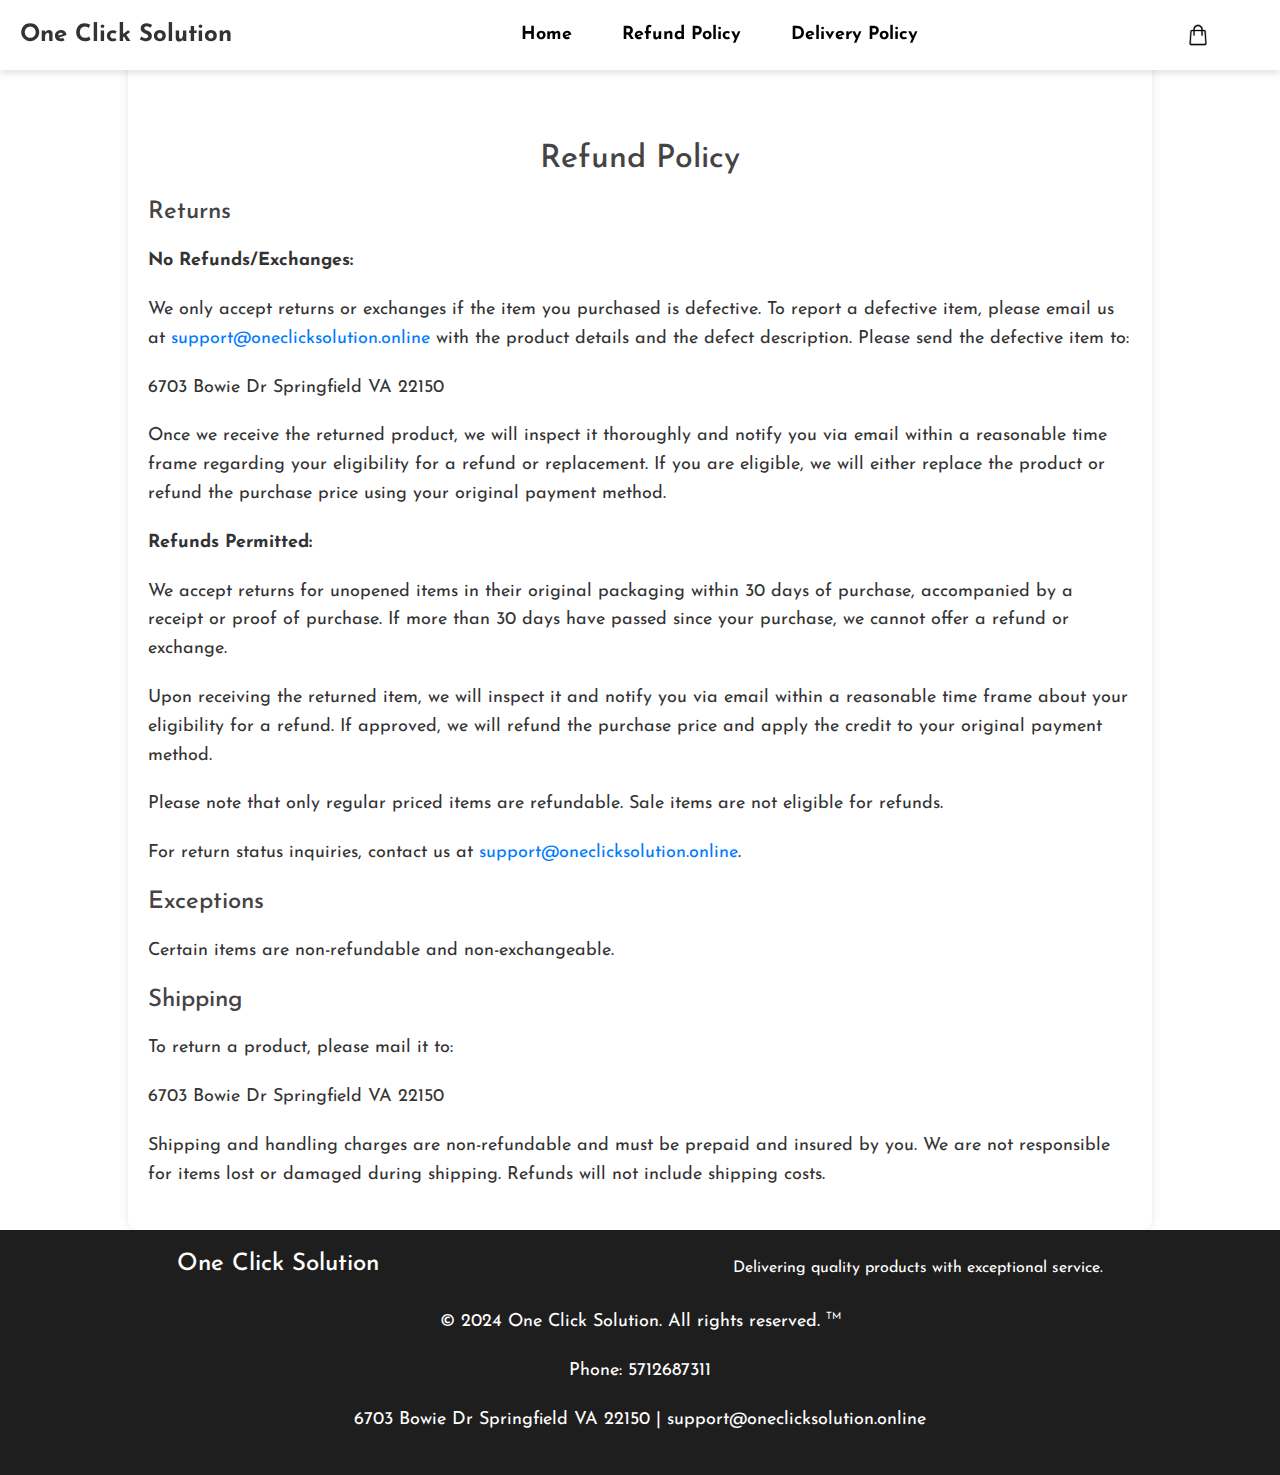
<file: refund.html>
<!DOCTYPE html>
<html lang="en">
  <head>
    <meta charset="UTF-8" />
    <meta name="viewport" content="width=device-width, initial-scale=1.0" />
    <link
      href="https://fonts.googleapis.com/css2?family=Josefin+Sans:wght@400;600&display=swap"
      rel="stylesheet"
    />
    <link
      href="https://stackpath.bootstrapcdn.com/bootstrap/5.1.3/css/bootstrap.min.css"
      rel="stylesheet"
    />
    <link rel="stylesheet" href="style/refund.css" />
    <link rel="stylesheet" href="style/index.css" />
    <link rel="apple-touch-icon" sizes="180x180" href="favicon1/apple-touch-icon.png">
    <link rel="icon" type="image/png" sizes="32x32" href="favicon1/favicon-32x32.png">
    <link rel="icon" type="image/png" sizes="16x16" href="favicon1/favicon-16x16.png">
    <link rel="manifest" href="favicon1/site.webmanifest">
    <link rel="mask-icon" href="favicon1/safari-pinned-tab.svg" color="#5bbad5">
    <meta name="msapplication-TileColor" content="#da532c">
    <meta name="theme-color" content="#ffffff">
    <title>Refund Policy - One Click Solution</title>
  </head>
  <body>
    <!-- Desktop Navbar -->
    <header>
      <nav class="navbar desktop-navbar">
        <div class="logo">One Click Solution</div>
        <ul class="nav-links">
          <li><a href="index.html">Home</a></li>
          <li><a href="refund.html">Refund Policy</a></li>
          <li><a href="dilivery.html">Delivery Policy</a></li>
        </ul>
        <div class="cart">
          <a href="cart.html">
            <img src="media/cart-icon.png" alt="Cart Icon" class="cart-icon" />
          </a>
        </div>
      </nav>
    </header>

    <!-- Mobile Navbar -->
    <header>
      <nav class="navbar mobile-navbar">
        <div class="left-icons">
          <button class="menu-toggle" id="open-menu">Menu</button>
          <a href="cart.html">
            <img src="media/cart-icon.png" alt="Cart Icon" class="cart-icon" />
          </a>
        </div>
        <div class="logo">One Click Solution</div>
        <ul class="nav-links" id="mobile-menu">
          <li><a href="index.html">Home</a></li>
          <li><a href="refund.html">Refund Policy</a></li>
          <li><a href="dilivery.html">Delivery Policy</a></li>
          <li><button class="menu-toggle" id="close-menu">Close</button></li>
        </ul>
      </nav>
    </header>

<main>
    <div class="container">
        <h1>Refund Policy</h1>
        
        <h2>Returns</h2>
        
        <p><strong>No Refunds/Exchanges:</strong></p>
        <p>We only accept returns or exchanges if the item you purchased is defective. To report a defective item, please email us at <a href="mailto:support@oneclicksolution.online">support@oneclicksolution.online</a> with the product details and the defect description. Please send the defective item to:</p>
        <p>6703 Bowie Dr Springfield VA 22150</p>
        <p>Once we receive the returned product, we will inspect it thoroughly and notify you via email within a reasonable time frame regarding your eligibility for a refund or replacement. If you are eligible, we will either replace the product or refund the purchase price using your original payment method.</p>
        
        <p><strong>Refunds Permitted:</strong></p>
        <p>We accept returns for unopened items in their original packaging within 30 days of purchase, accompanied by a receipt or proof of purchase. If more than 30 days have passed since your purchase, we cannot offer a refund or exchange.</p>
        <p>Upon receiving the returned item, we will inspect it and notify you via email within a reasonable time frame about your eligibility for a refund. If approved, we will refund the purchase price and apply the credit to your original payment method.</p>
        <p>Please note that only regular priced items are refundable. Sale items are not eligible for refunds.</p>
        <p>For return status inquiries, contact us at <a href="mailto:support@oneclicksolution.online">support@oneclicksolution.online</a>.</p>
        
        <h2>Exceptions</h2>
        <p>Certain items are non-refundable and non-exchangeable.</p>
        
        <h2>Shipping</h2>
        <p>To return a product, please mail it to:</p>
        <p>6703 Bowie Dr Springfield VA 22150</p>
        <p>Shipping and handling charges are non-refundable and must be prepaid and insured by you. We are not responsible for items lost or damaged during shipping. Refunds will not include shipping costs.</p>
    </div>
</main>

    <!-- Footer -->
    <footer class="footer">
        <div class="footer-content">
          <h3>One Click Solution</h3>
          <p>Delivering quality products with exceptional service.</p>
        </div>
        <div class="footer-bottom">
          <p>
            &copy; 2024 One Click Solution. All rights reserved.
            <span class="trademark">TM</span>
          </p>
          <p>Phone: 5712687311</p>
          <p>
            6703 Bowie Dr Springfield VA 22150 | support@oneclicksolution.online
          </p>
        </div>
      </footer>
      <script src="script.js"></script>

    </body>
    </html>
</file>
<file: style/index.css>
/* General Styles */
body {
    box-sizing: border-box;
    font-family: 'Josefin Sans', sans-serif;
    margin: 0;
    padding: 0;
    background-color: #fff;
}

/* Common Navbar Styles */
.navbar {
    display: flex;
    align-items: center;
    background-color: #fff;
    box-shadow: 0 4px 6px rgba(0, 0, 0, 0.1);
    position: fixed;
    top: 0;
    left: 0;
    width: 100%;
    padding: 10px 20px;
    z-index: 1000;
    height: 70px;
}

.logo {
    margin-right: auto;
    font-size: 1.5em;
    padding-right: 20px;
    font-weight: bold;
}

.nav-links {
    list-style: none;
    display: flex;
    gap: 20px;
    margin: 0 auto;
    padding: 0;
    font-weight: bold;
    font-size: large;
}

.nav-links a {
    color: black;
    text-decoration: none;
    padding: 10px 15px;
    border-radius: 5px;
    transition: background-color 0.3s ease;
    
}

.nav-links a:hover {
    background-color: #c5c1c1;
}

.cart {
    margin-left: auto;
    display: flex;
    align-items: center;
}

.cart-icon {
    width: 24px;
    height: 24px;
    transition: transform 0.3s ease;
    margin-right: 50px;
}

.cart-icon:hover {
    transform: scale(1.1);
}

/* Desktop Navbar Specific */
.desktop-navbar {
    display: flex;
}

.mobile-navbar {
    display: none;
}

/* Main Image Section */
.main-image {
    position: relative;
    width: 100%;
    overflow: hidden;
}

.main-image img {
    width: 100%;
    height: 90vh;
    display: block;
    object-fit: cover; /* Ensure image covers the container */
    box-shadow: 0 4px 6px rgba(0, 0, 0, 0.1);
}

.image-caption {
    position: absolute;
    top: 50%;
    left: 5%;
    transform: translateY(-50%);
    color: white;
    background-color: rgba(0, 0, 0, 0.5); /* Semi-transparent background for readability */
    padding: 20px;
    border-radius: 10px;
    max-width: 80%; /* Limit width to allow responsive resizing */
    text-align: left;
}

.image-caption h1, .image-caption p {
    margin: 0;
}

/* Products Section */
#products {
    text-align: center;
    padding: 50px 0;
    background-color: #f8f9fa; /* Optional: Change background color */
}

#products h2 {
    font-size: 32px;
    margin-bottom: 20px;
}

.product-categories {
    font-size: 18px;
}

.product-categories a {
    color: black;
    text-decoration: none;
    margin: 0 15px;
    transition: color 0.3s;
}

.product-categories a:hover {
    color: #0056b3;
}

/* Support Sections */
.support-section {
    padding: 20px;
}

.support-items {
    display: flex;
    flex-wrap: wrap;
    gap: 20px;
    justify-content: center;
}

.support-item {
    display: flex;
    flex-direction: column;
    align-items: center;
    width: 220px; /* Adjusted width for better uniformity */
    background-color: #f4f4f4;
    padding: 20px;
    border: 1px solid #ddd;
    border-radius: 10px;
    box-shadow: 0 4px 6px rgba(0, 0, 0, 0.1);
    transition: transform 0.3s;
    text-align: center; /* Ensure text is centered */
    display: block; /* Ensures the link takes up the full space */
    text-decoration: none; /* Removes underline from links */
    color: inherit;
}

.support-item img {
    width: 100%; /* Fixed width for images */
    height: 250px; /* Fixed height for images */
    object-fit: cover; /* Maintain aspect ratio */
    border-bottom: 1px solid #ddd;
    margin-bottom: 10px;
    transition: transform 0.3s;
}

.support-item p {
    margin: 5px 0;
}

.support-item .product-name {
    font-weight: bold; /* Emphasize the product name */
    font-size: 16px; /* Consistent font size for product names */
}

.support-item .product-price {
    font-size: 18px; /* Consistent font size for prices */
    color: #333; /* Color for prices */
}

.support-item:hover {
    text-decoration: none;
    transform: scale(1.05);
}

.footer {
    background-color: #1f1e1e;
    color: white;
    padding: 20px 0;
}

.footer-content {
    display: flex;
    justify-content: space-around;
    align-items: center;
    flex-wrap: wrap;
    text-align: center;
}

.footer-section {
    max-width: 400px;
    margin: 10px;
}

.footer-content h3 {
    font-size: 24px;
    margin-bottom: 10px;
}

.footer-content p {
    margin: 5px 0;
    font-size: 16px;
}

.footer-bottom {
    text-align: center;
    margin-top: 20px;
    font-size: 14px;
}

.footer-bottom a {
    color: white;
    text-decoration: none;
    margin: 0 10px;
    font-weight: bold;
}

.footer-bottom a:hover {
    text-decoration: underline;
}

.footer-bottom .trademark {
    font-size: 10px;
    vertical-align: super;
}

/* Media Query for Mobile Devices */
@media (max-width: 768px) {
    .footer-content {
        flex-direction: column;
    }
}

/* Mobile Specific Styles */
@media (max-width: 768px) {
    /* Switch Navbar */
    .desktop-navbar {
        display: none;
    }

    .mobile-navbar {
        display: flex;
        align-items: center;
        background-color: #fff;
        box-shadow: 0 4px 6px rgba(0, 0, 0, 0.1);
        position: fixed;
        top: 0;
        left: 0;
        width: 100%;
        z-index: 1000;
        height: auto; /* Adjusted to accommodate content */
        padding: 10px 20px;
        flex-direction: row; /* Align items horizontally */
        justify-content: space-between; /* Distribute space between items */
    }

    .left-icons {
        display: flex;
        flex-direction: row;
        align-items: center;
        gap: 20px; /* Space between cart and menu buttons */
    }

    .menu-toggle {
        background-color: #575757;
        color: white;
        padding: 10px 15px;
        border: none;
        border-radius: 5px;
        cursor: pointer;
    }

    .nav-links {
        display: none; /* Hidden by default */
        flex-direction: column;
        align-items: center;
        width: 100%;
        padding: 10px;
        background-color: #fff;
        position: absolute;
        top: 70px; /* Adjust based on navbar height */
        left: 0;
        box-shadow: 0 4px 6px rgba(0, 0, 0, 0.1);
    }

    .nav-links.open {
        display: flex;
    }

    .nav-links a {
        padding: 15px;
        width: 100%;
        text-align: center;
        color: black;
        text-decoration: none;
    }

    .nav-links a:hover {
        background-color: #575757;
        color: white;
    }

    .cart-icon {
        width: 24px;
        height: 24px;
        transition: transform 0.3s ease;
    }

    .cart-icon:hover {
        transform: scale(1.1);
    }

    /* Adjustments for main image and caption on mobile */
    .main-image {
        position: relative;
    }

    .main-image img {
        height: 50vh; /* Adjust height for mobile */
        object-fit: cover;
        width: 100%;
    }

    .image-caption {
        position: static;
        transform: none;
        max-width: 100%;
        padding: 10px;
        background-color: rgba(0, 0, 0, 0.5);
        margin-top: 10px;
        text-align: center;
    }
}
</file>
<file: style/cart.css>
body {
    font-family: 'Josefin Sans', sans-serif;
    margin: 0;
    padding: 0;
    background-color: #f9f9f9;
    color: black;
}

.cart-container {
    padding: 20px;
    background-color: #fff;
    min-height: 100vh;
    display: flex;
    flex-direction: column;
    align-items: center;
    justify-content: center;
}

.cart-container h2 {
    font-size: 28px;
    margin-bottom: 20px;
    text-align: center;
}

#cartItems {
    width: 100%;
    max-width: 600px;
    margin-bottom: 20px;
}

.cart-item {
    display: flex;
    align-items: center;
    justify-content: space-between;
    margin-bottom: 15px;
    padding: 10px;
    background-color: #f1f1f1;
    border-radius: 8px;
}

.cart-item img {
    max-width: 100px;
    margin-right: 20px;
    border-radius: 8px;
}

.cart-item div {
    flex: 1;
}

#cartTotal {
    font-size: 20px;
    font-weight: bold;
    margin-bottom: 20px;
    text-align: center;
}

.btn {
    display: inline-block;
    padding: 12px 24px;
    font-size: 18px;
    color: white;
    background-color: #6d6e6e;
    border: none;
    cursor: pointer;
    border-radius: 5px;
    margin: 5px;
    text-align: center;
}

.btn:hover {
    background-color: #464747;
}

/* Media Queries */
@media (max-width: 768px) {
    .cart-container {
        padding: 10px;
    }

    .cart-container h2 {
        font-size: 24px;
    }

    .cart-item {
        flex-direction: column;
        align-items: flex-start;
    }

    .cart-item img {
        max-width: 80%;
        margin-bottom: 10px;
    }

    #cartTotal {
        font-size: 18px;
    }

    .btn {
        padding: 10px 20px;
        font-size: 16px;
    }
}

@media (max-width: 480px) {
    .cart-container h2 {
        font-size: 20px;
    }

    #cartTotal {
        font-size: 16px;
    }

    .btn {
        padding: 8px 16px;
        font-size: 14px;
    }
}
</file>
<file: style/checkout.css>
body {
    font-family: 'Josefin Sans', sans-serif;
    margin: 0;
    padding: 0;
    background-color: #f9f9f9;
    color: black;
}

.checkout-container {
    display: flex;
    flex-wrap: wrap;
    justify-content: center;
    align-items: flex-start;
    padding: 20px;
    background-color: #fff;
    min-height: 100vh;
}

.form-container, .order-summary {
    flex: 1 1 45%;
    max-width: 45%;
    padding: 20px;
    background-color: #fff;
    border-radius: 8px;
    box-shadow: 0 0 10px rgba(0, 0, 0, 0.1);
    margin: 10px;
}

.form-container h2, .order-summary h2 {
    font-size: 24px;
    margin-bottom: 20px;
    margin-top: 80px;
    text-align: center;
}

.form-container form label {
    display: block;
    margin-bottom: 5px;
}

.form-container form input {
    width: 100%;
    padding: 10px;
    margin-bottom: 15px;
    border-radius: 5px;
    border: 1px solid #ddd;
}

.order-summary #orderItems {
    margin-bottom: 20px;
}

.order-summary .cart-item {
    display: flex;
    align-items: center;
    margin-bottom: 15px;
}

.order-summary .cart-item img {
    max-width: 100px;
    margin-right: 20px;
    border-radius: 8px;
}

.order-summary .cart-item div {
    flex: 1;
}

.order-summary #orderTotal {
    font-size: 20px;
    font-weight: bold;
    margin-bottom: 20px;
    text-align: center;
}

.btn {
    display: block;
    width: 100%;
    padding: 12px 24px;
    font-size: 18px;
    color: white;
    background-color: #6d6e6e;
    border: none;
    cursor: pointer;
    border-radius: 5px;
    margin-top: 10px;
}

.btn:hover {
    background-color: #464747;
}

/* Media Queries */
@media (max-width: 768px) {
    .form-container, .order-summary {
        flex: 1 1 100%;
        max-width: 100%;
    }

    .form-container h2, .order-summary h2 {
        font-size: 20px;
    }

    .order-summary .cart-item img {
        max-width: 80%;
    }

    .order-summary #orderTotal {
        font-size: 18px;
    }

    .btn {
        padding: 10px 20px;
        font-size: 16px;
    }
}

@media (max-width: 480px) {
    .form-container h2, .order-summary h2 {
        font-size: 18px;
    }

    .order-summary #orderTotal {
        font-size: 16px;
    }

    .btn {
        padding: 8px 16px;
        font-size: 14px;
    }
}
</file>
<file: style/dilivery.css>
body {
    font-family: 'Josefin Sans', sans-serif;
    margin: 0;
    padding: 0;
    background-color: #f8f9fa;
}



.cart-icon {
    width: 24px;
    height: 24px;
    transition: transform 0.3s ease;
}

.cart-icon:hover {
    transform: scale(1.1);
}

.policy-section {
    padding: 80px 20px 20px;
    background-color: #fff;
    max-width: 80%px;
    margin: auto;
    box-shadow: 0 0 10px rgba(0, 0, 0, 0.1);
    border-radius: 10px;
    margin-top: 100px;
}

.policy-section h1 {
    font-size: 2em;
    margin-bottom: 20px;
    text-align: center;
}

.policy-section p {
    font-size: 1.1em;
    margin-bottom: 15px;
}

.footer {
    background-color: #333;
    color: white;
    text-align: center;
    padding: 20px 0;
}

.footer-content {
    display: flex;
    flex-direction: column;
    align-items: center;
}

.footer-content h3 {
    margin: 0;
    font-size: 24px;
}

.footer-content p {
    margin: 5px 0;
}

.footer-bottom {
    margin-top: 20px;
    font-size: 14px;
}

.footer-bottom a {
    color: white;
    text-decoration: none;
}

.footer-bottom .trademark {
    font-size: 10px;
    vertical-align: super;
}
</file>
<file: style/payment.css>
body {
    font-family: 'Josefin Sans', sans-serif;
    margin: 0;
    padding: 0;
    background-color: #f9f9f9;
    color: black;
}

.payment-container {
    max-width: 500px;
    margin: 100px auto;
    padding: 20px;
    background-color: #fff;
    border-radius: 8px;
    box-shadow: 0 0 15px rgba(0, 0, 0, 0.1);
}

.payment-container h2 {
    text-align: center;
    margin-bottom: 20px;
    font-size: 24px;
}

.form-group {
    display: flex;
    flex-direction: column;
    margin-bottom: 15px;
}

.form-group label {
    margin-bottom: 5px;
    font-weight: 600;
}

.form-group input {
    padding: 10px;
    border-radius: 5px;
    border: 1px solid #ddd;
}

.amount-container .input-wrapper {
    display: flex;
    align-items: center;
}

.input-wrapper input {
    flex: 1;
    padding-right: 50px;
}

.currency-symbol {
    position: absolute;
    right: 20px;
    font-weight: bold;
}

.error {
    color: red;
    font-size: 12px;
    display: none;
}

.btn {
    width: 100%;
    padding: 12px;
    background-color: #6d6e6e;
    color: white;
    border: none;
    border-radius: 5px;
    font-size: 18px;
    cursor: pointer;
    margin-top: 20px;
}

.btn:hover {
    background-color: #464747;
}

#payment-message {
    text-align: center;
    margin-top: 20px;
    color: green;
}

@media (max-width: 768px) {
    .payment-container {
        margin: 50px auto;
    }

    .btn {
        font-size: 16px;
        padding: 10px;
    }
}
</file>
<file: style/privacy.css>
body {
    font-family: 'Josefin Sans', sans-serif;
    margin: 0;
    padding: 0;
    background-color: #f9f9f9;
    color: black;
}

.privacy-policy-container {
    padding: 50px;
    background-color: #fff;
    max-width: 800px;
    margin: 50px auto;
    box-shadow: 0 0 20px rgba(0, 0, 0, 0.1);
    border-radius: 10px;
    text-align: center;
}

.privacy-policy-container h2 {
    font-size: 32px;
    margin-bottom: 20px;
}

.privacy-policy-container p {
    font-size: 18px;
    line-height: 1.6;
    margin-bottom: 20px;
}

.privacy-policy-container a {
    color: #6d6e6e;
    text-decoration: none;
}

.privacy-policy-container a:hover {
    text-decoration: underline;
}
</file>
<file: style/refund.css>
body {
    font-family: 'Josefin Sans', sans-serif;
    margin: 0;
    padding: 0;
    background-color: #f9f9f9;
    color: #333;
}

.container {
    width: 80%;
    margin: auto;
    padding: 20px;
    background-color: #fff;
    border-radius: 10px;
    box-shadow: 0 0 10px rgba(0, 0, 0, 0.1);
}

h1, h2 {
    color: #444;
}

h1 {
    font-size: 32px;
    margin-bottom: 20px;
    margin-top: 120px;
    text-align: center;
}

h2 {
    font-size: 24px;
    margin-bottom: 20px;

}

p {
    font-size: 18px;
    line-height: 1.6;
    margin-bottom: 20px;
}

ul {
    font-size: 18px;
    line-height: 1.6;
    margin-left: 20px;
    margin-bottom: 20px;
}

a {
    color: #007BFF;
    text-decoration: none;
}

a:hover {
    text-decoration: underline;
}

@media (max-width: 768px) {
    .container {
        width: 95%;
        padding: 10px;
    }

    h1 {
        font-size: 28px;
    }

    h2 {
        font-size: 22px;
    }

    p, ul {
        font-size: 16px;
    }
}
</file>
